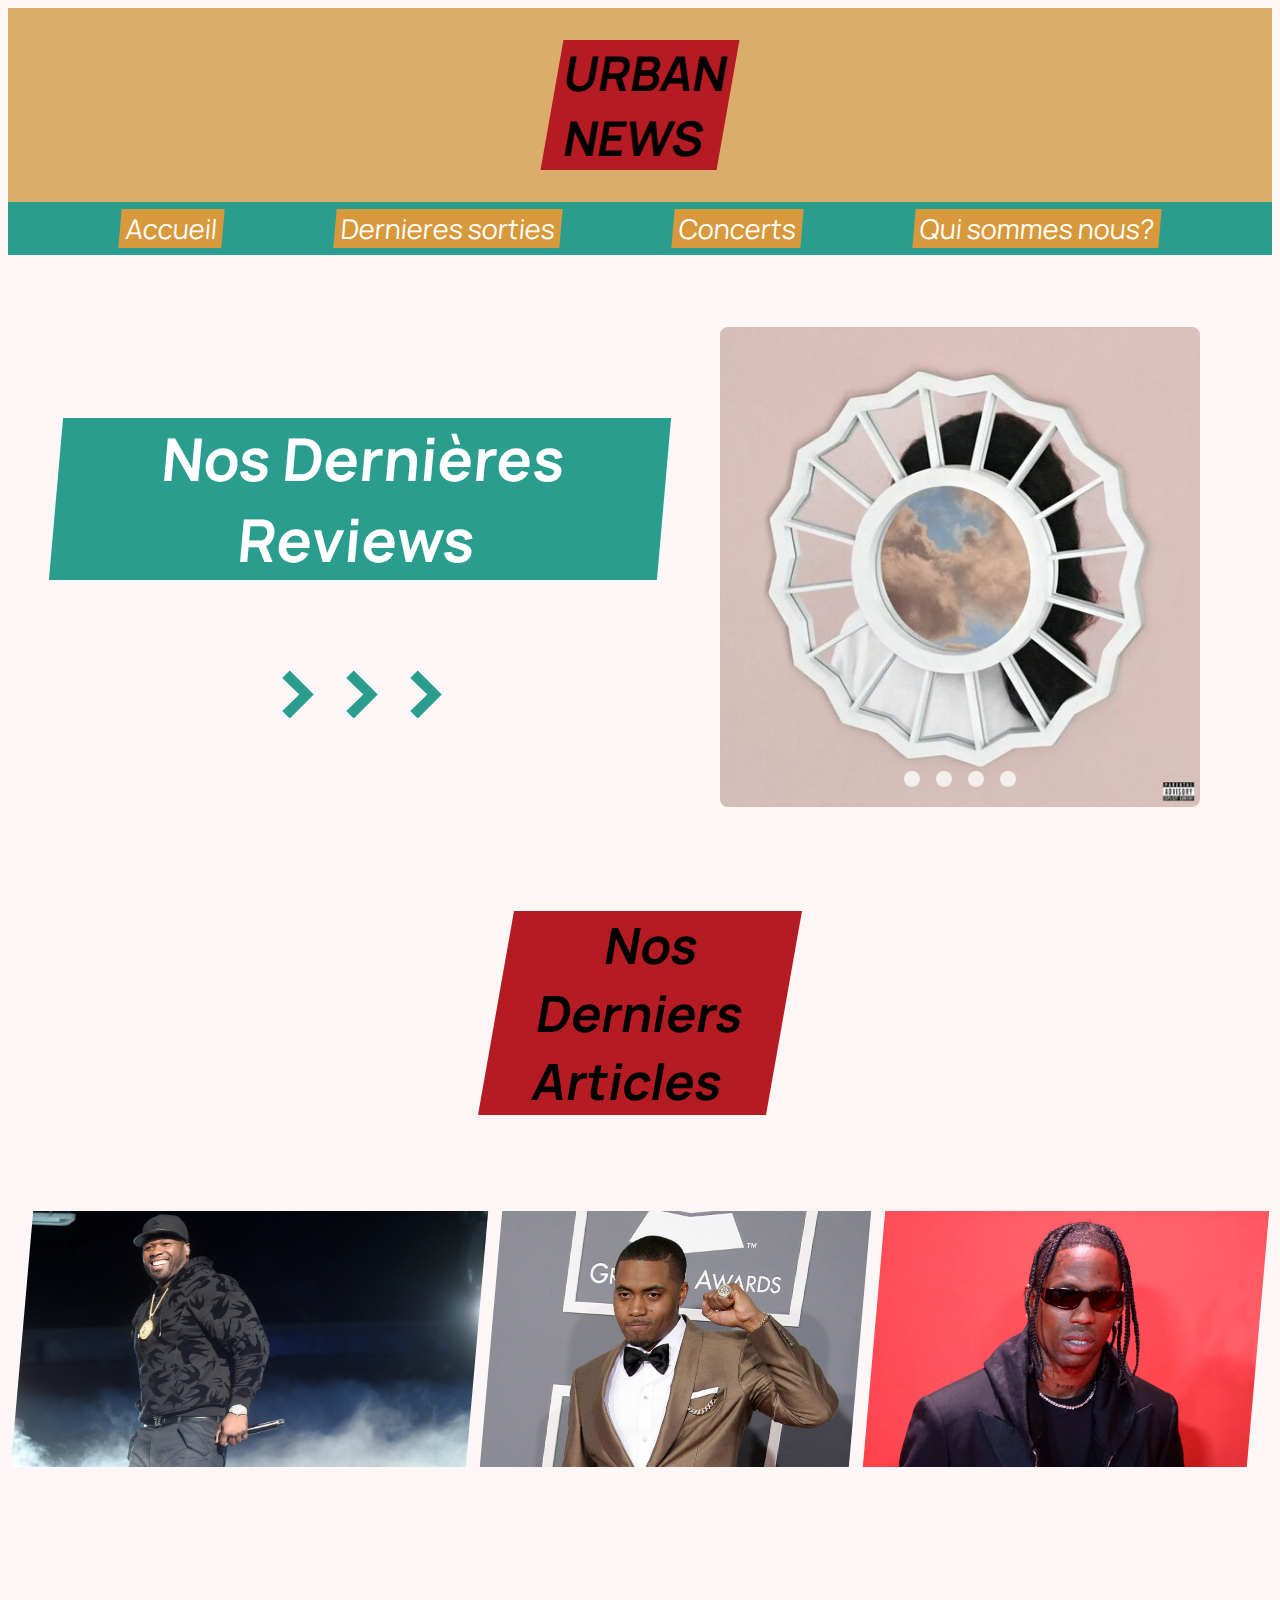
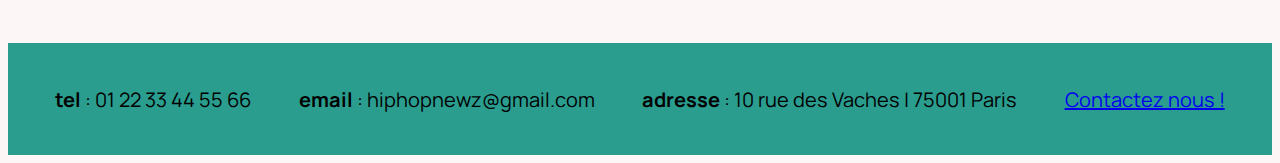
<file: Projet/index.html>
<!DOCTYPE html>
<html lang="en">
<head>
    <meta charset="UTF-8">
    <meta name="viewport" content="width=device-width, initial-scale=1.0">
    <title>HipHopNewz</title>
    <link rel="stylesheet" href="css/style.css">
    <style>
        @import url('https://fonts.googleapis.com/css2?family=Manrope&display=swap');
    </style>
</head>
<body>
    
    <header>
        <h1>URBAN NEWS</h1>
    </header>

    <nav>
        <a href="index.html">
            <button class="menu">
                <span>Accueil</span>
            </button>
        </a>
        <a href="nouveaute.html">
            <button class="menu">
                <span>Dernieres sorties</span>
            </button>
        </a>
        <a href="concerts.html">
            <button class="menu">
                <span>Concerts</span>
            </button>
        </a>
        <a href="contact.html">
            <button class="menu">
                <span>Qui sommes nous?</span>
            </button>
        </a>
    </nav>


    <main>

        <section class="review">
            <div class="slider-wrapper">
                <a href="construction.html">
                    <div class="slider">
                        <img id="slide-1" src="img/The devine femme.jpg" alt="The devine feminine"/>
                        <img id="slide-2" src="img/Damn..jpg" alt="Damn."/>
                        <img id="slide-3" src="img/Long Live asap.jpg" alt="Long.Live.A$ap"/>
                        <img id="slide-4" src="img/The house is burning.jpg" alt="The House is Burning"/>
                    </div>
                </a>
                <div class="slider-nav">
                    <a href="#slide-1"></a>
                    <a href="#slide-2"></a>
                    <a href="#slide-3"></a>
                    <a href="#slide-4"></a>
                </div>
            </div>
        </section>


        <div class="descr">
            <h1 class="revue">Nos Dernières Reviews</h1>
            <h2>>>></h2>
        </div>

        <h1 class="titre" id="art">Nos Derniers Articles</h1>
        <div>
            <div class="wrap-2"> 
                <div>
                    <a href="construction.html">
                        <div class="img-article">
                            <img src="img/50cent.webp" alt="50 Cent">
                            <div class="article">
                                <h1>50 Cent</h1>
                                <h2>Lorem ipsum dolor sit, amet consectetur adipisicing.</h2>
                            </div>
                        </div>
                    </a>
                </div>
                <div>
                    <a href="construction.html">
                        <div class="img-article">
                            <img src="img/nas.jpeg" alt="Nas">
                            <div class="article">
                                <h1>Nas</h1>
                                <h2>Lorem ipsum dolor sit, amet consectetur adipisicing.</h2>
                            </div>
                        </div>
                    </a>
                </div>
                <div>
                    <a href="construction.html">
                        <div class="img-article">
                            <img src="img/Travis-Scott.jpg" alt="Travis Scott">
                            <div class="article">
                                <h1>Travis Scott</h1>
                                <h2>Lorem ipsum dolor sit, amet consectetur adipisicing.</h2>
                            </div>
                        </div>
                    </a>
                </div>
            </div>
        </div>


    </main>   
    <footer>
        <p><b>tel</b> : 01 22 33 44 55 66 </p>
        <p><b>email</b> : hiphopnewz@gmail.com</p>
        <p><b>adresse</b> : 10 rue des Vaches | 75001 Paris </p>
        <div>
            <a href="contact.html">Contactez nous !</a>
        </div>
    </footer>
</body>
</html>
</file>
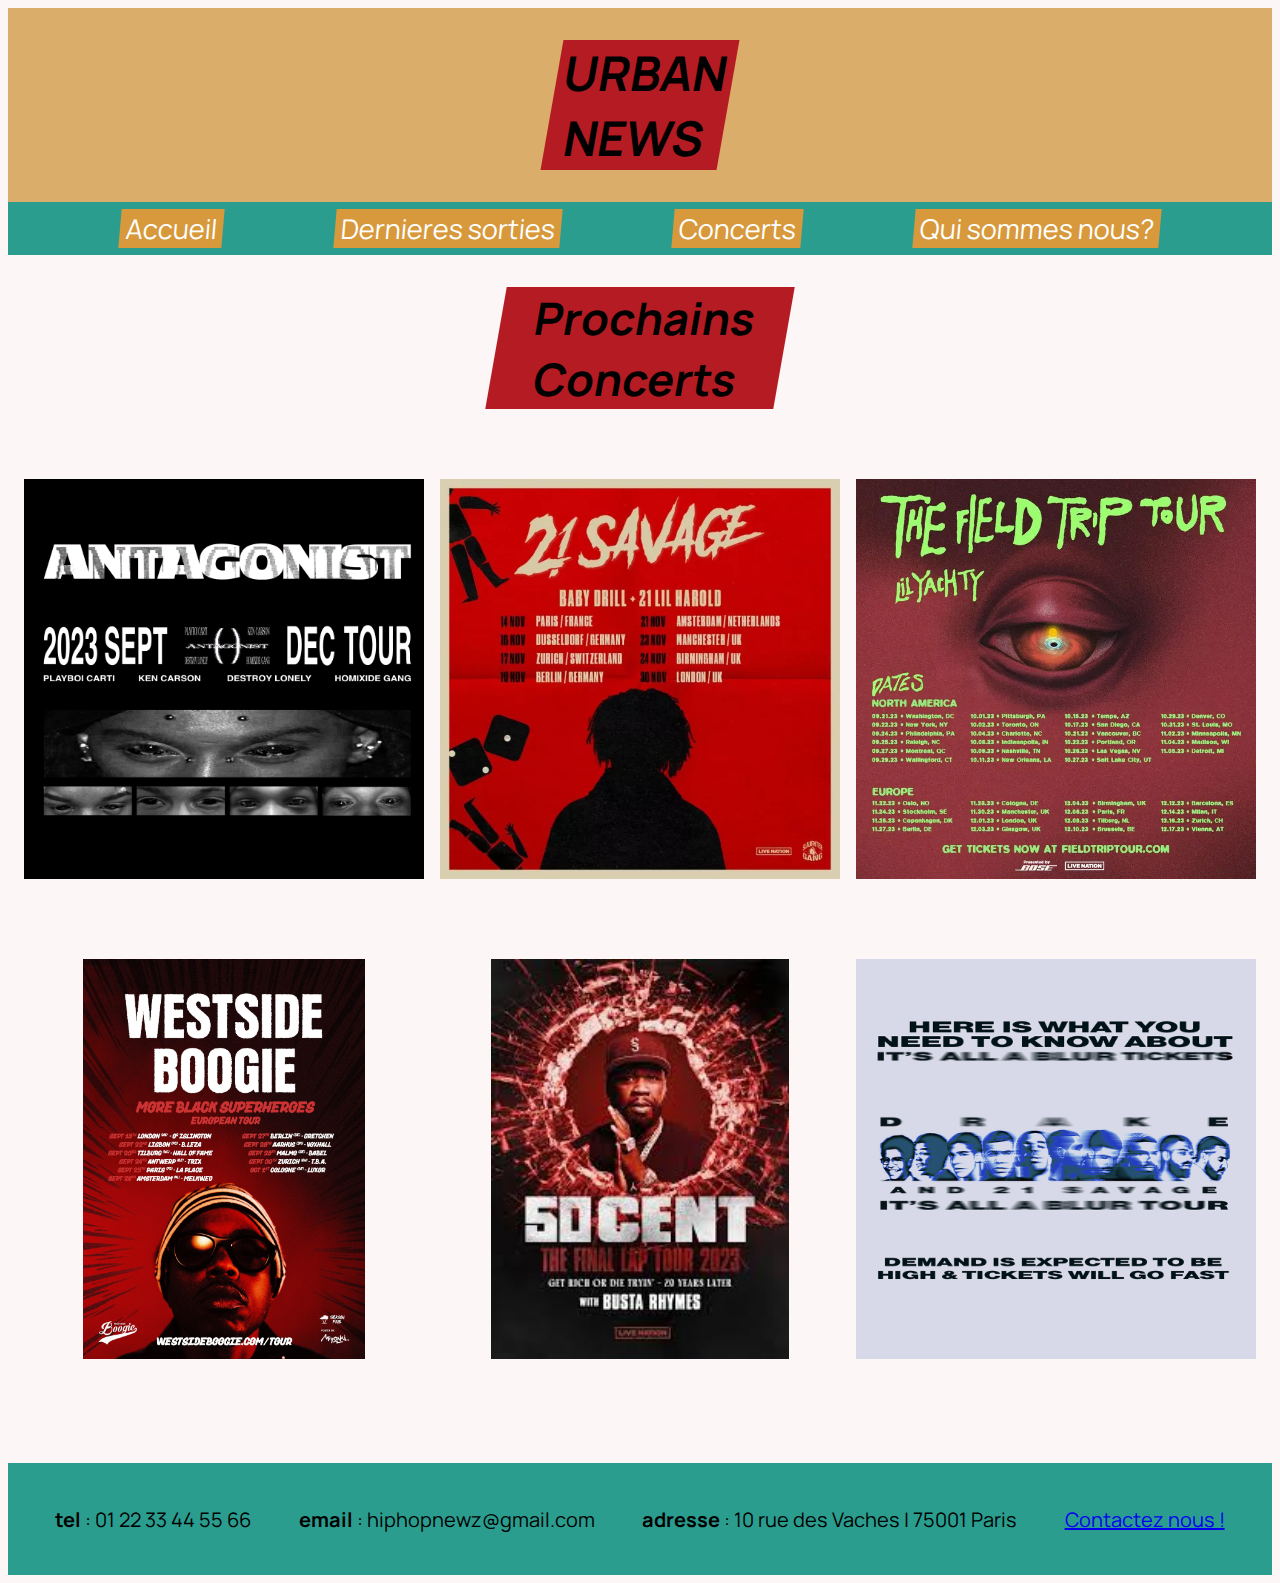
<file: Projet/concerts.html>
<!DOCTYPE html>
<html lang="en">
<head>
    <meta charset="UTF-8">
    <meta name="viewport" content="width=device-width, initial-scale=1.0">
    <title>HipHopNewz</title>
    <link rel="stylesheet" href="css/style.css">
    <style>
        @import url('https://fonts.googleapis.com/css2?family=Manrope&display=swap');
    </style>
</head>
<body>
        
    <header>
        <h1>URBAN NEWS</h1>
    </header>

    <nav>
        <a href="index.html">
            <button class="menu">
                <span>Accueil</span>
            </button>
        </a>
        <a href="nouveaute.html">
            <button class="menu">
                <span>Dernieres sorties</span>
            </button>
        </a>
        <a href="concerts.html">
            <button class="menu">
                <span>Concerts</span>
            </button>
        </a>
        <a href="contact.html">
            <button class="menu">
                <span>Qui sommes nous?</span>
            </button>
        </a>
    </nav>

    <main id="concert">
        <div class="titre">
            <h1>
                Prochains Concerts
            </h1>
        </div>
        <div class="wrap"> 
            <div class="tour-1">
                <div class="img-tour">
                    <img src="img/antagonist.png" alt="Antagonist Tour">
                    <div class="content">
                        <h1>Antagonist Tour</h1>
                        <h2>Playboi Carti</h2>
                    </div>
                </div>
            </div>

            <div class="tour-2">
                <div class="img-tour">
                    <img src="img/21savage.webp" alt="Savage Tour">
                    <div class="content">
                        <h1>Savage Tour</h1>
                        <h2>21 Savage</h2>
                    </div>
                </div>
            </div>

            <div class="tour-3">
                <div class="img-tour">
                    <img src="img/lil-yachty.webp" alt="Lil yachty Tour">
                    <div class="content">
                        <h1>The Filed Trip Tour</h1>
                        <h2>Lil Yachty</h2>
                    </div>
                </div>
            </div>
            <div class="tour-4">
                <div class="img-tour">
                    <img src="img/westisideboogie.jpeg" alt="MBSH Tour">
                    <div class="content">
                        <h1>More Black Superheroes Tour</h1>
                        <h2>Westside Boogie</h2>
                    </div>
                </div>
            </div>
            <div class="tour-5">
                <div class="img-tour">
                    <img src="img/finallaptour.jpeg" alt="Final Lap Tour">
                    <div class="content">
                        <h1>The Final Lap Tour</h1>
                        <h2>50 Cent</h2>
                    </div>
                </div>
            </div>
            <div class="tour-6">
                <div class="img-tour">
                    <img src="img/drake.jpg" alt="Blur Tour">
                    <div class="content">
                        <h1>The Blur Tour</h1>
                        <h2>Drake</h2>
                    </div>
                </div>
            </div>
        </div>
    </main>
    <footer>
        <p><b>tel</b> : 01 22 33 44 55 66 </p>
        <p><b>email</b> : hiphopnewz@gmail.com</p>
        <p><b>adresse</b> : 10 rue des Vaches | 75001 Paris </p>
        <div>
            <a href="contact.html">Contactez nous !</a>
        </div>
    </footer>
    
</body>
</html>
</file>
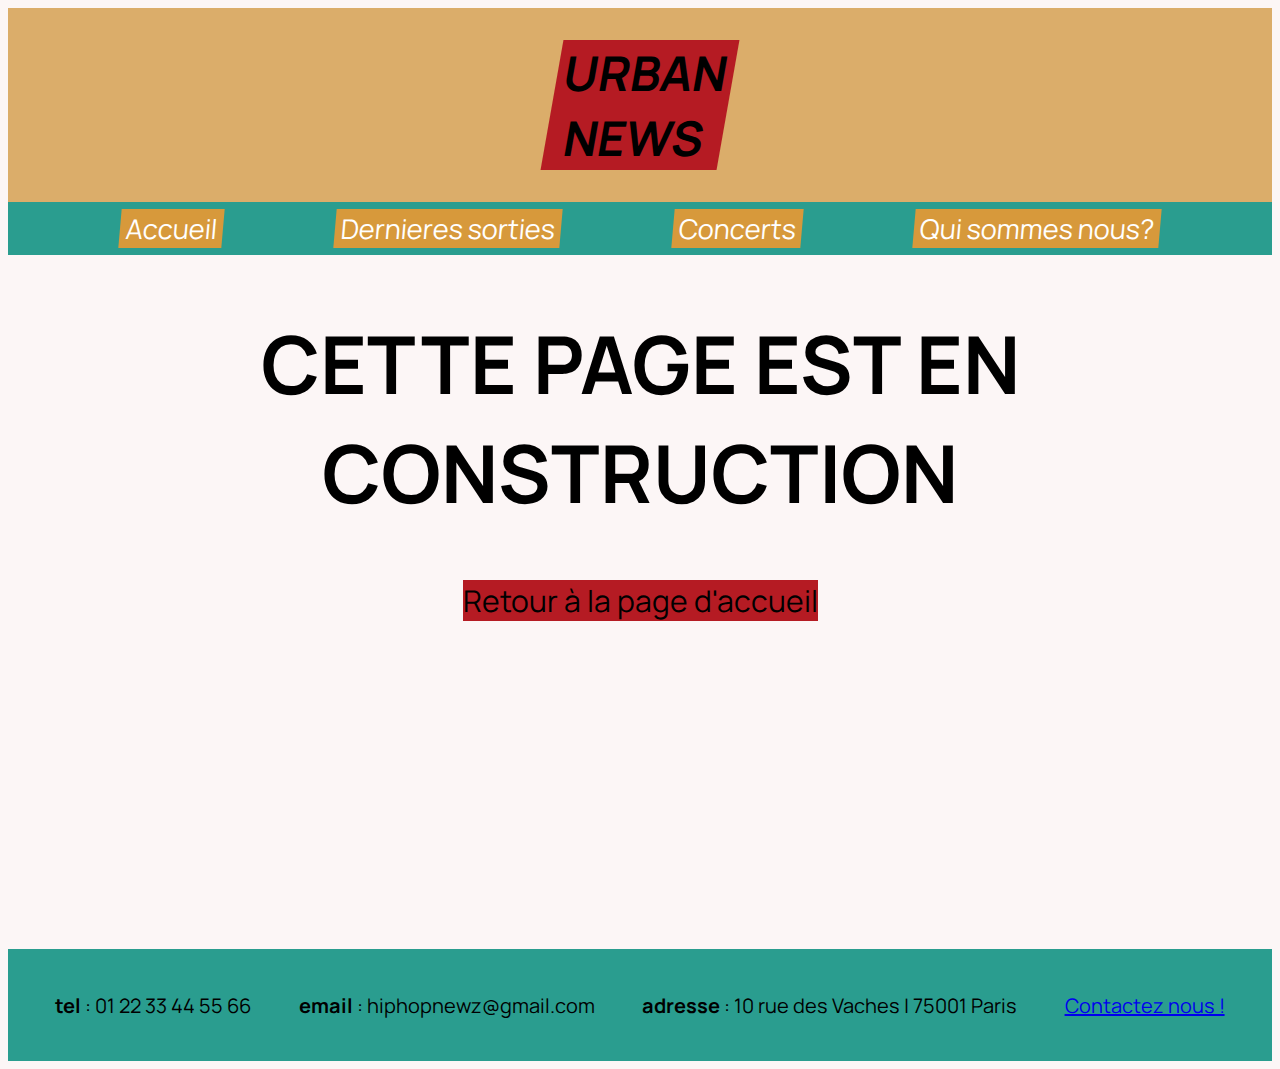
<file: Projet/construction.html>
<!DOCTYPE html>
<html lang="en">
<head>
    <meta charset="UTF-8">
    <meta name="viewport" content="width=device-width, initial-scale=1.0">
    <title>HipHopNewz</title>
    <link rel="stylesheet" href="css/style.css">
    <style>
        @import url('https://fonts.googleapis.com/css2?family=Manrope&display=swap');
    </style>
</head>
<body>
        
    <header>
        <h1>URBAN NEWS</h1>
    </header>

    <nav>
        <a href="index.html">
            <button class="menu">
                <span>Accueil</span>
            </button>
        </a>
        <a href="nouveaute.html">
            <button class="menu">
                <span>Dernieres sorties</span>
            </button>
        </a>
        <a href="concerts.html">
            <button class="menu">
                <span>Concerts</span>
            </button>
        </a>
        <a href="contact.html">
            <button class="menu">
                <span>Qui sommes nous?</span>
            </button>
        </a>
    </nav>
    <main class="construct">
        <h1>CETTE PAGE EST EN CONSTRUCTION</h1>
        <a href="index.html">Retour à la page d'accueil</a>
    </main>
    <footer>
        <p><b>tel</b> : 01 22 33 44 55 66 </p>
        <p><b>email</b> : hiphopnewz@gmail.com</p>
        <p><b>adresse</b> : 10 rue des Vaches | 75001 Paris </p>
        <div>
            <a href="contact.html">Contactez nous !</a>
        </div>
    </footer>
</body>
</html>
</file>
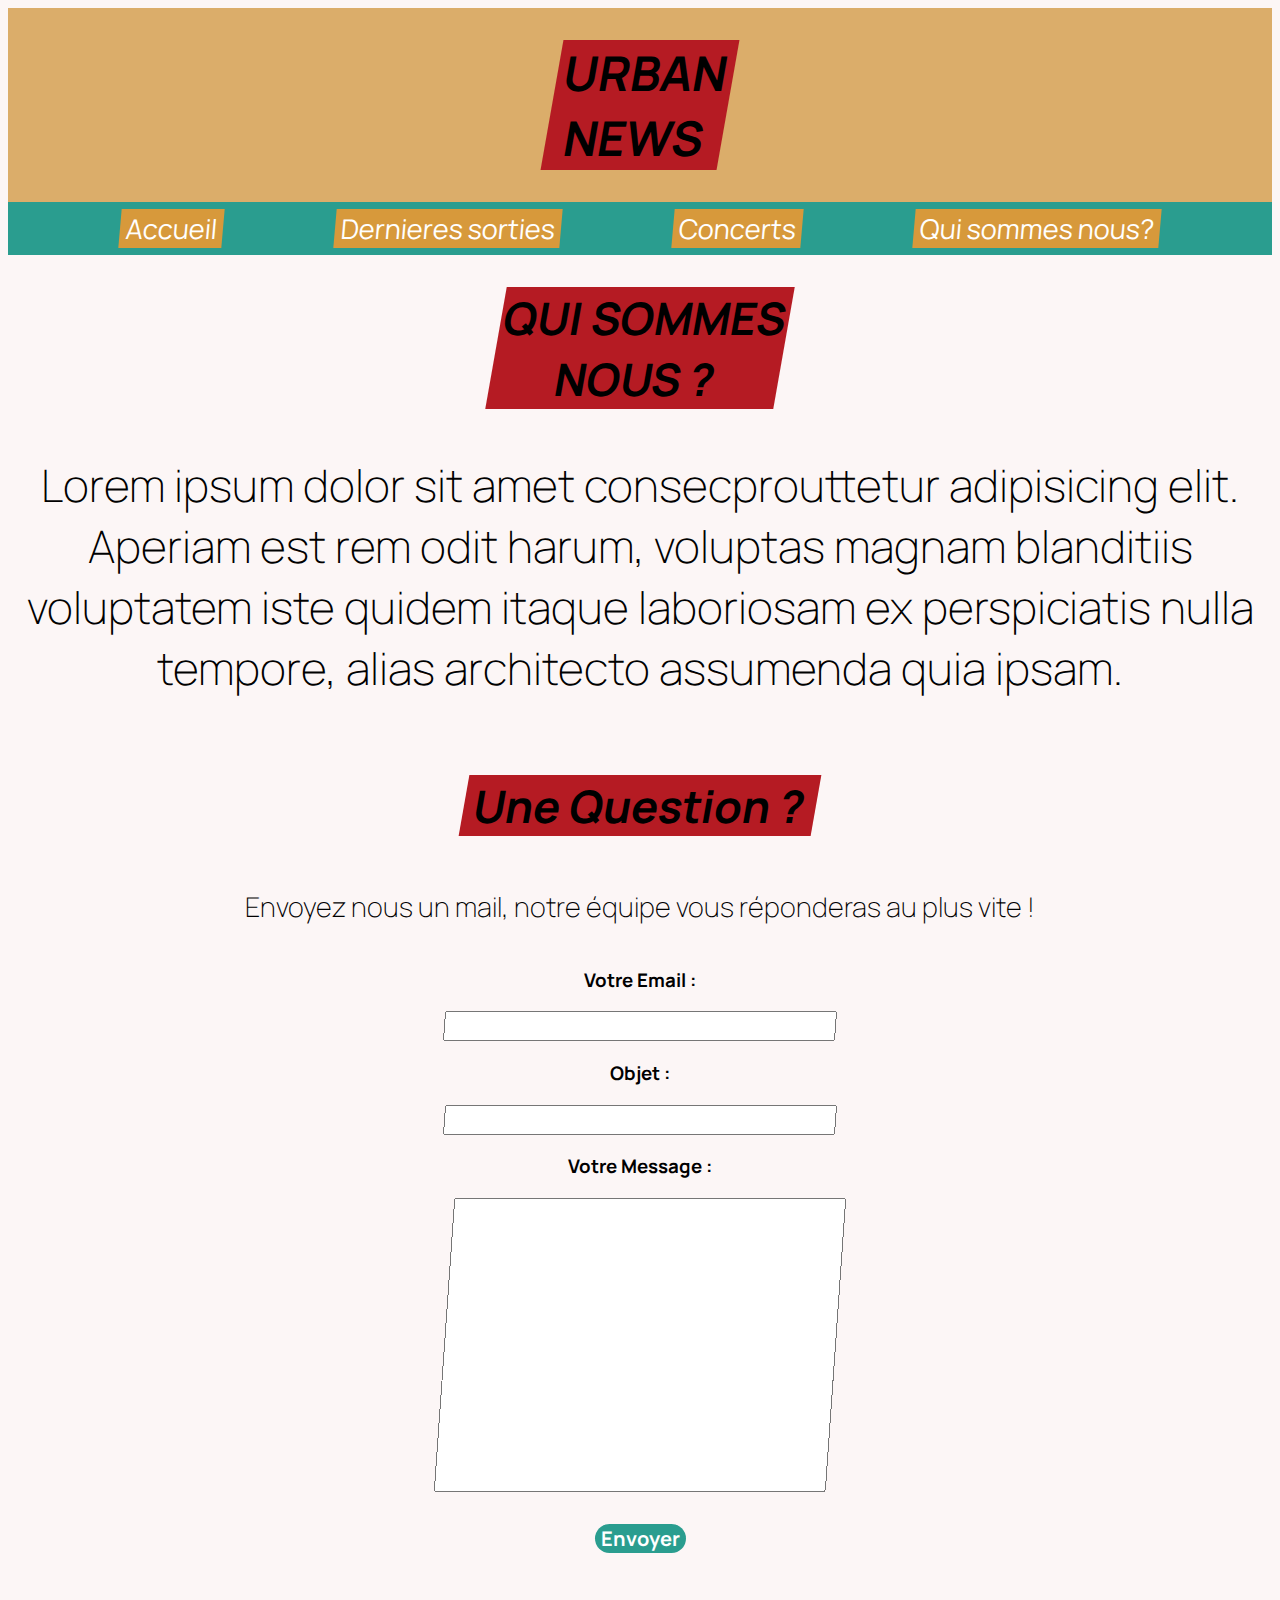
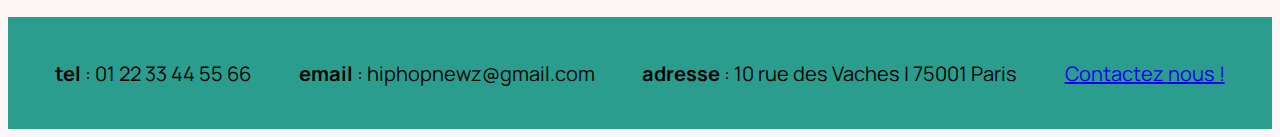
<file: Projet/contact.html>
<!DOCTYPE html>
<html lang="en">
<head>
    <meta charset="UTF-8">
    <meta name="viewport" content="width=device-width, initial-scale=1.0">
    <title>HipHopNewz</title>
    <link rel="stylesheet" href="css/style.css">
    <style>
        @import url('https://fonts.googleapis.com/css2?family=Manrope&display=swap');
    </style>
</head>
<body>
        
    <header>
        <h1>URBAN NEWS</h1>
    </header>

    <nav>
        <a href="index.html">
            <button class="menu">
                <span>Accueil</span>
            </button>
        </a>
        <a href="nouveaute.html">
            <button class="menu">
                <span>Dernieres sorties</span>
            </button>
        </a>
        <a href="concerts.html">
            <button class="menu">
                <span>Concerts</span>
            </button>
        </a>
        <a href="contact.html">
            <button class="menu">
                <span>Qui sommes nous?</span>
            </button>
        </a>
    </nav>

    <main id="contacts">
        <div class="titre">
            <h1>
                QUI SOMMES NOUS ?
            </h1>
        </div>
        <div class="presentation">
            <p>Lorem ipsum dolor sit amet consecprouttetur adipisicing elit. Aperiam est rem odit harum, voluptas magnam blanditiis voluptatem iste quidem itaque laboriosam ex perspiciatis nulla tempore, alias architecto assumenda quia ipsam.</p>
        </div>
        <div class="question">
            <h1>Une Question ?</h1>
            <h2>Envoyez nous un mail, notre équipe vous réponderas au plus vite !</h2>
            
            <h3>Votre Email :</h3>
            <input type="text" id="email" name="email" required minlength="1" maxlength="50"/>
            <h3>Objet :</h3>
            <input type="text" id="objet" name="objet" required minlength="1" maxlength="100"/>
            <h3>Votre Message :</h3>
            <input type="text" id="message" name="message" required minlength="1" maxlength="2500"/>
             <button>Envoyer</button>
        </div>
    </main>
    <footer>
        <p><b>tel</b> : 01 22 33 44 55 66 </p>
        <p><b>email</b> : hiphopnewz@gmail.com</p>
        <p><b>adresse</b> : 10 rue des Vaches | 75001 Paris </p>
        <div>
            <a href="contact.html">Contactez nous !</a>
        </div>
    </footer>
</body>
</html>
</file>
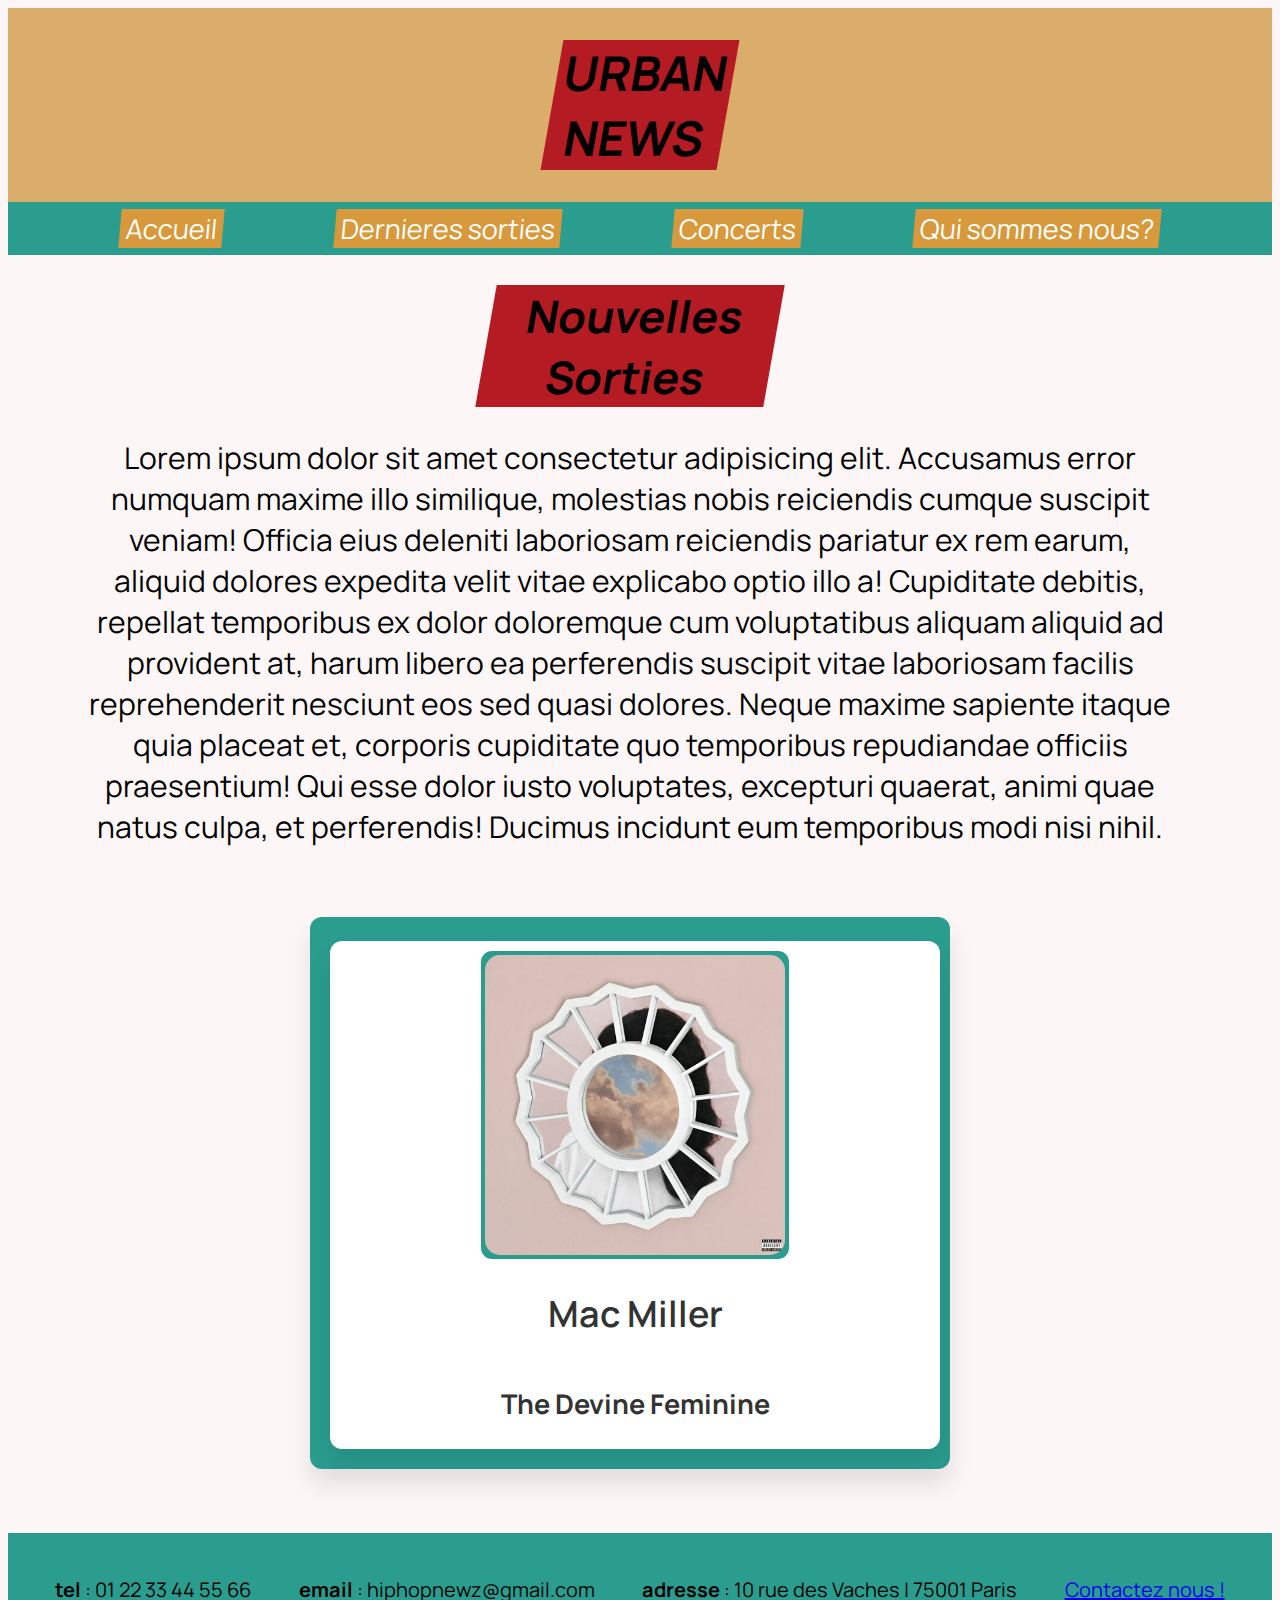
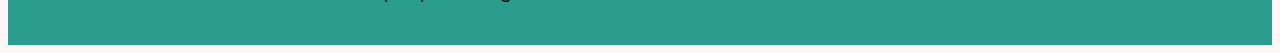
<file: Projet/nouveaute.html>
<!DOCTYPE html>
<html lang="en">
<head>
    <meta charset="UTF-8">
    <meta name="viewport" content="width=device-width, initial-scale=1.0">
    <title>HipHopNewz</title>
    <link rel="stylesheet" href="css/style.css">
    <style>
        @import url('https://fonts.googleapis.com/css2?family=Manrope&display=swap');
    </style>
</head>
<body>
        
    <header>
        <h1>URBAN NEWS</h1>
    </header>

    <nav>
        <a href="index.html">
            <button class="menu">
                <span>Accueil</span>
            </button>
        </a>
        <a href="nouveaute.html">
            <button class="menu">
                <span>Dernieres sorties</span>
            </button>
        </a>
        <a href="concerts.html">
            <button class="menu">
                <span>Concerts</span>
            </button>
        </a>
        <a href="contact.html">
            <button class="menu">
                <span>Qui sommes nous?</span>
            </button>
        </a>
    </nav>

    <main>
        <div class="nouveaute-top">
            <div class='lorem'>
                <section class="titre-2">
                    <h1>
                        Nouvelles Sorties
                    </h1>
                </section>
                <p>Lorem ipsum dolor sit amet consectetur adipisicing elit. Accusamus error numquam maxime illo similique, molestias nobis reiciendis cumque suscipit veniam! Officia eius deleniti laboriosam reiciendis pariatur ex rem earum, aliquid dolores expedita velit vitae explicabo optio illo a! Cupiditate debitis, repellat temporibus ex dolor doloremque cum voluptatibus aliquam aliquid ad provident at, harum libero ea perferendis suscipit vitae laboriosam facilis reprehenderit nesciunt eos sed quasi dolores. Neque maxime sapiente itaque quia placeat et, corporis cupiditate quo temporibus repudiandae officiis praesentium! Qui esse dolor iusto voluptates, excepturi quaerat, animi quae natus culpa, et perferendis! Ducimus incidunt eum temporibus modi nisi nihil.</p>
    
            </div>
            <section class="newsound">
                <div class="card">
                    <a href="construction.html">
                        <div class="slider-2">
                            <img src="img/The devine femme.jpg" alt="The devine feminine"/>
                        </div>
                    </a>
                    <h1>Mac Miller</h1>
                    <h2>The Devine Feminine</h2>
                </div>
                <div class="card">
                    <a href="construction.html">
                        <div class="slider-2">
                            <img src="img/Damn..jpg" alt="DAMN."/>
                        </div>
                    </a>
                    <h1>Kendrick Lamar</h1>
                    <h2>DAMN.</h2>
                </div>
                <div class="card">
                    <a href="construction.html">
                        <div class="slider-2">
                            <img src="img/Long Live asap.jpg" alt="LON.LIVE.A$AP"/>
                        </div>
                    </a>
                    <h1>A$AP Rocky</h1>
                    <h2>Long.Live.A$ap</h2>
                </div>
                <div class="card">
                    <a href="construction.html">
                        <div class="slider-2">
                            <img src="img/The house is burning.jpg" alt="The House Is Burning"/>
                        </div>
                    </a>
                    <h1>Isaiah Rashad</h1>
                    <h2>The House Is Burning</h2>
                </div>
            </section>
        </div>
    </main>
    <footer>
        <p><b>tel</b> : 01 22 33 44 55 66 </p>
        <p><b>email</b> : hiphopnewz@gmail.com</p>
        <p><b>adresse</b> : 10 rue des Vaches | 75001 Paris </p>
        <div>
            <a href="contact.html">Contactez nous !</a>
        </div>
    </footer>   
</body>
</html>
</file>
<file: Projet/css/style.css>
*{
    font-family: 'Manrope', sans-serif;
}
body{
    display:flex;
    flex-direction: column;
    background-color:#b51b230a;
}
header{
    background-color: #DBAD6A;
    min-height: 10vh;
}
header h1{
    text-align: center;
    font-size: 3rem;
    background-color: #b51b23;
    width: 11rem;
    transform: skewX(-10deg);
    border:0;
    margin-left: auto;
    margin-right: auto;
}
nav{
    background-color: #2A9D8F;
    min-height: 3.3rem;
    display:flex;
    justify-content: space-evenly;
    align-items: center;

}
main{
    min-height: 70vh;
}
button.menu{
    font-size:1.7rem;
    color: white;
    background-color:#d7993b;
    border:0;
    transform: skewX(-5deg);
    cursor: pointer;
    transition: 0.2s;
}

button.menu:hover {
    padding-right : 1rem;
    box-shadow: 5px 5px 0px black;
}
.review{
    display: flex;
}
.slider-wrapper{
    position: relative;
    max-width: 30rem;
    margin: 0 auto;
    right: -20rem;
    top: 4.5rem;
}

.slider{
    display: flex;
    aspect-ratio: 1/1;
    overflow-x: hidden;
    scroll-snap-type: x mandatory;
    scroll-behavior: smooth;
    box-shadow: 0 1.5rem 3rem -0.75 hsla(0, 0%, 0%, 0.25);
    border-radius: 0.5rem ;
    cursor:pointer;
}

.slider img{
    flex: 1 0 100%;
    scroll-snap-align: start ;
    object-fit: cover;
}

.slider-nav{
    display: flex;
    column-gap: 1rem;
    position: absolute;
    bottom: 1.25rem;
    left:50%;
    transform: translateX(-50%);
    z-index: 1;
}
.slider-nav a{
    width:  1rem;
    height: 1rem;
    border-radius: 50%;
    background-color: white;
    opacity: 0.75;
    transition: opacity ease 250ms;
}
.slider-nav a:hover{
    opacity:1;
}

.slider h1,
.slider h2{
    position: relative;
    color: white;
}
.descr{
    display: flex;
    justify-content: center;
    align-items:center;
    flex-direction: column;
    width: 44rem;
    height: 33rem;
    margin-top: -27rem;
    
}
.descr h2{
    color: white;
    position: relative;
    width: 38rem;
    font-size: 100px;
    color: #2A9D8F;
    text-align: center;
    font-weight: bold;
    margin: 0;
    padding: 0;
}

.revue{
    color: white;
    position: relative;
    width: 38rem;
    text-align: center;
    font-size: 59px;
    background-color: #2A9D8F;
    transform: skewX(-5deg);
}
.descritption{
    left :5000px;
}

.titre{
    text-align: center;
    margin-top : 2rem;
    font-size: 1.4rem;
    background-color: #b51b23;
    width: 18rem;
    transform: skewX(-10deg);
    border:0;
    margin-left: auto;
    margin-right: auto;
}

.presentation{
    text-align: center;
    width: auto;
    border:0;
    font-weight: lighter;
    margin-top : 2rem;
    font-size: 2.8rem;
}

.question{
    display: flex;
    align-items: center;
    flex-direction: column;
}
.question button{
    margin-top: 2rem;
    border-radius: 30px;
    background-color: #2A9D8F;
    color: white;
    border: white;
    font-weight: bold;
    cursor: pointer;
    font-size: 20px;
    transition: 0.15s;
}

.question button:active{

    font-size: 25px;
}


.question h1{
    text-align: center;
    margin-top : 2rem;
    font-size: 2.8rem;
    background-color: #b51b23;
    width: 22rem;
    transform: skewX(-10deg);
    border:0;
    margin-left: auto;
    margin-right: auto;
}
.question h2{
    font-size: 1.7rem;
    font-weight: lighter;
}

#email{
    width: 24rem;
    height: 1.5rem;
    transform: skewX(-4deg);
}
#objet{
    width: 24rem;
    height: 1.5rem;
    transform: skewX(-4deg);
}
#message{
    width: 24rem;
    height: 18rem;
    transform: skewX(-4deg);
}

.wrap div{
    display:flex;
    justify-content: center;
    box-sizing: border-box;
}

div.img-tour{
    display: flex;
    justify-content: space-evenly;
    width: 25rem;
    height: 25rem;
    position: relative;
    margin-top: 2.5rem;
    margin-bottom: 2.5rem;
    
}
div.content{
    width: 100%;
    height: 100%;
    top:0;
    left:0;
    position:absolute;
    background: rgba(0,0,0,0.9);
    display: flex;
    justify-content: center;
    align-items:center;
    flex-direction: column;
    opacity: 0;
    transition: 0.6s;
    color: white;
    cursor: pointer;
}
div.content h2{
    font-weight: 100;
    font-size: 60;
}
div.content h1{
    font-weight: 200;
}

div.content:hover{
    opacity: 1;
}
.wrap{
    display: flex;
    justify-content: space-evenly;
    flex-wrap: wrap;
}

::-webkit-scrollbar{
    height:15px
}

::-webkit-scrollbar-track{
    background: #f1f1f1;
    border-radius: 25px;
}

::-webkit-scrollbar-thumb{
    background-color: #2A7D8F;
    border-radius: 25px;
    cursor: pointer;
}
::-webkit-scrollbar-thumb:hover{
    background-color: #103740;
    border-radius: 25px;
}

.nouveaute-top{
    min-height: 70vh;
    display: flex;
    align-items: center;
    justify-content: flex-end;
    flex-direction: column;
    margin-right: 20px;
}

.newsound{
    display: flex;
    gap:20px;
    max-width: 600px;
    width: 100%;
    background-color: #2A9D8F;
    border-radius: 12px;
    padding: 20px;
    scroll-snap-type: x mandatory;
    overflow-x: scroll;
    scroll-padding: 25px;
    box-shadow: 0 15px 25px rgba(0, 0, 0, 0.1);
    margin-right: auto;
    margin-left: auto;
}

.newsound .card{
    display: flex;
    flex: 0 0 100%;
    flex-direction: column;
    align-items: center;
    padding: 5px;
    background-color: white;
    border-radius: 12px;
    scroll-snap-align:start ;
    box-shadow: 0 15px 25px rgba(0, 0, 0, 0.1);
}

.card .slider-2{
    height :300px;
    width:300px;
    padding: 4px;
    background-color: #2A9D8F;
    border-radius: 5%;
    border: 5px solid white;

}

.slider-2 img{
    height: 100%;
    width: 100%;
    object-fit: cover;
    border-radius: 5%
}

.card h1{
    margin-top:25px;
    color: #333;
    font-size:22;
    font-weight:600;
}
.card{
    margin-top: 4px;
    font-size: 18px;
    font-weight: 400;
    color:#333;
    text-align: center;
}
.titre-2{
    text-align: center;
    font-size: 1.4rem;
    background-color: #b51b23;
    width: 18rem;
    transform: skewX(-10deg);
    border:0;
    margin-left: auto;
    margin-right: auto;
}

.lorem p{
    max-width: 68rem;
    text-align: center;
    font-size: 30px;
}
.lorem{
    margin-right: auto;
    margin-left: auto;
    margin-bottom: 2.5rem;
}
.construct{
    text-align: center;
}
.construct h1{
    font-size: 80px;
}
.construct a{
    font-size: 30px;
    text-decoration:none;
    color:black;
    background-color: #b51b23;
}
div.img-article {
    display: flex;
    justify-content: space-evenly;
    width: auto;
    height: 16rem;
    transform: skewX(-5deg);
    transition: 0.2s;
    margin-top: 1rem;
    margin-bottom: 1rem;
        
}
div.article{
    width: 100%;
    height: 100%;
    top:0;
    left:0;
    position:absolute;
    background: rgba(0,0,0,0.8);
    display: flex;
    justify-content: center;
    align-items:center;
    flex-direction: column;
    text-align: center;
    opacity: 0;
    transition: 0.6s;
    color: white;
    cursor: pointer;
}
div.article h2{
    font-weight: lighter;
    font-size: 40;
}
div.article h1{
    font-weight: bold;
}
    
div.article:hover{
    opacity: 1;
    padding-bottom : 20px;
    box-shadow: 10px 50px 0px #b51b23;
}
.wrap-2{
    display: flex;
    justify-content: space-evenly;
    flex-wrap: wrap;
    margin-bottom: 6rem;
}
.contenu{
    top: 800rem;
    display: flex;
    justify-content: space-evenly;
    margin-top: 7rem;
}
.contenu input{
    height: 25vh;
    width: auto;
    aspect-ratio: 16/11;
    height: 20rem;
    width: auto;
    transform: skewX(-5deg);
    transition: 0.2s;
}
.contenu input:hover {
    padding-bottom : 20px;
    box-shadow: 10px 100px 0px #b51b23;
}
#art{
    font-size: 50px;
    margin-top: 5rem;
    margin-bottom: 5rem;
}

footer{
    font-size: 20px;
    display: flex;
    align-items: center;
    justify-content: space-evenly;
    background-color: #2A9D8F;
    height:7rem;
    flex-wrap: wrap;
    margin-top: 4rem;
}
</file>
